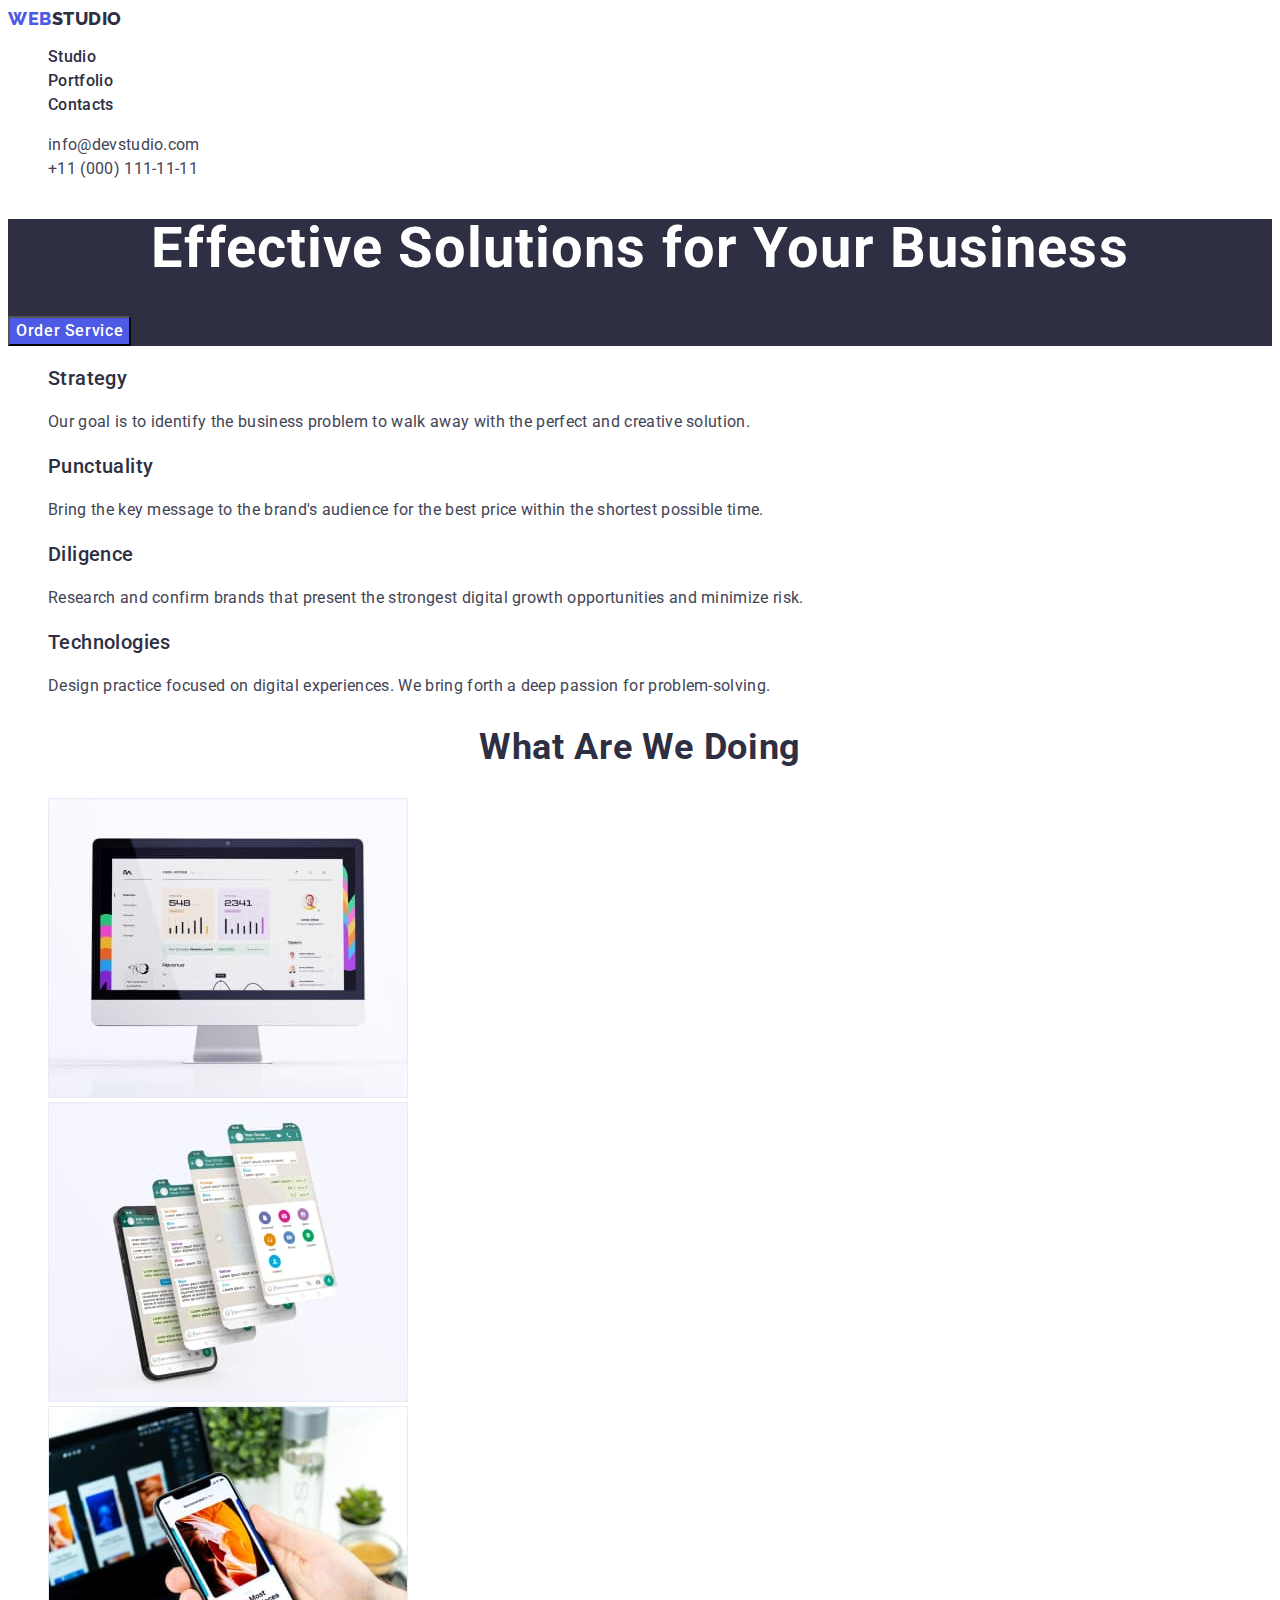
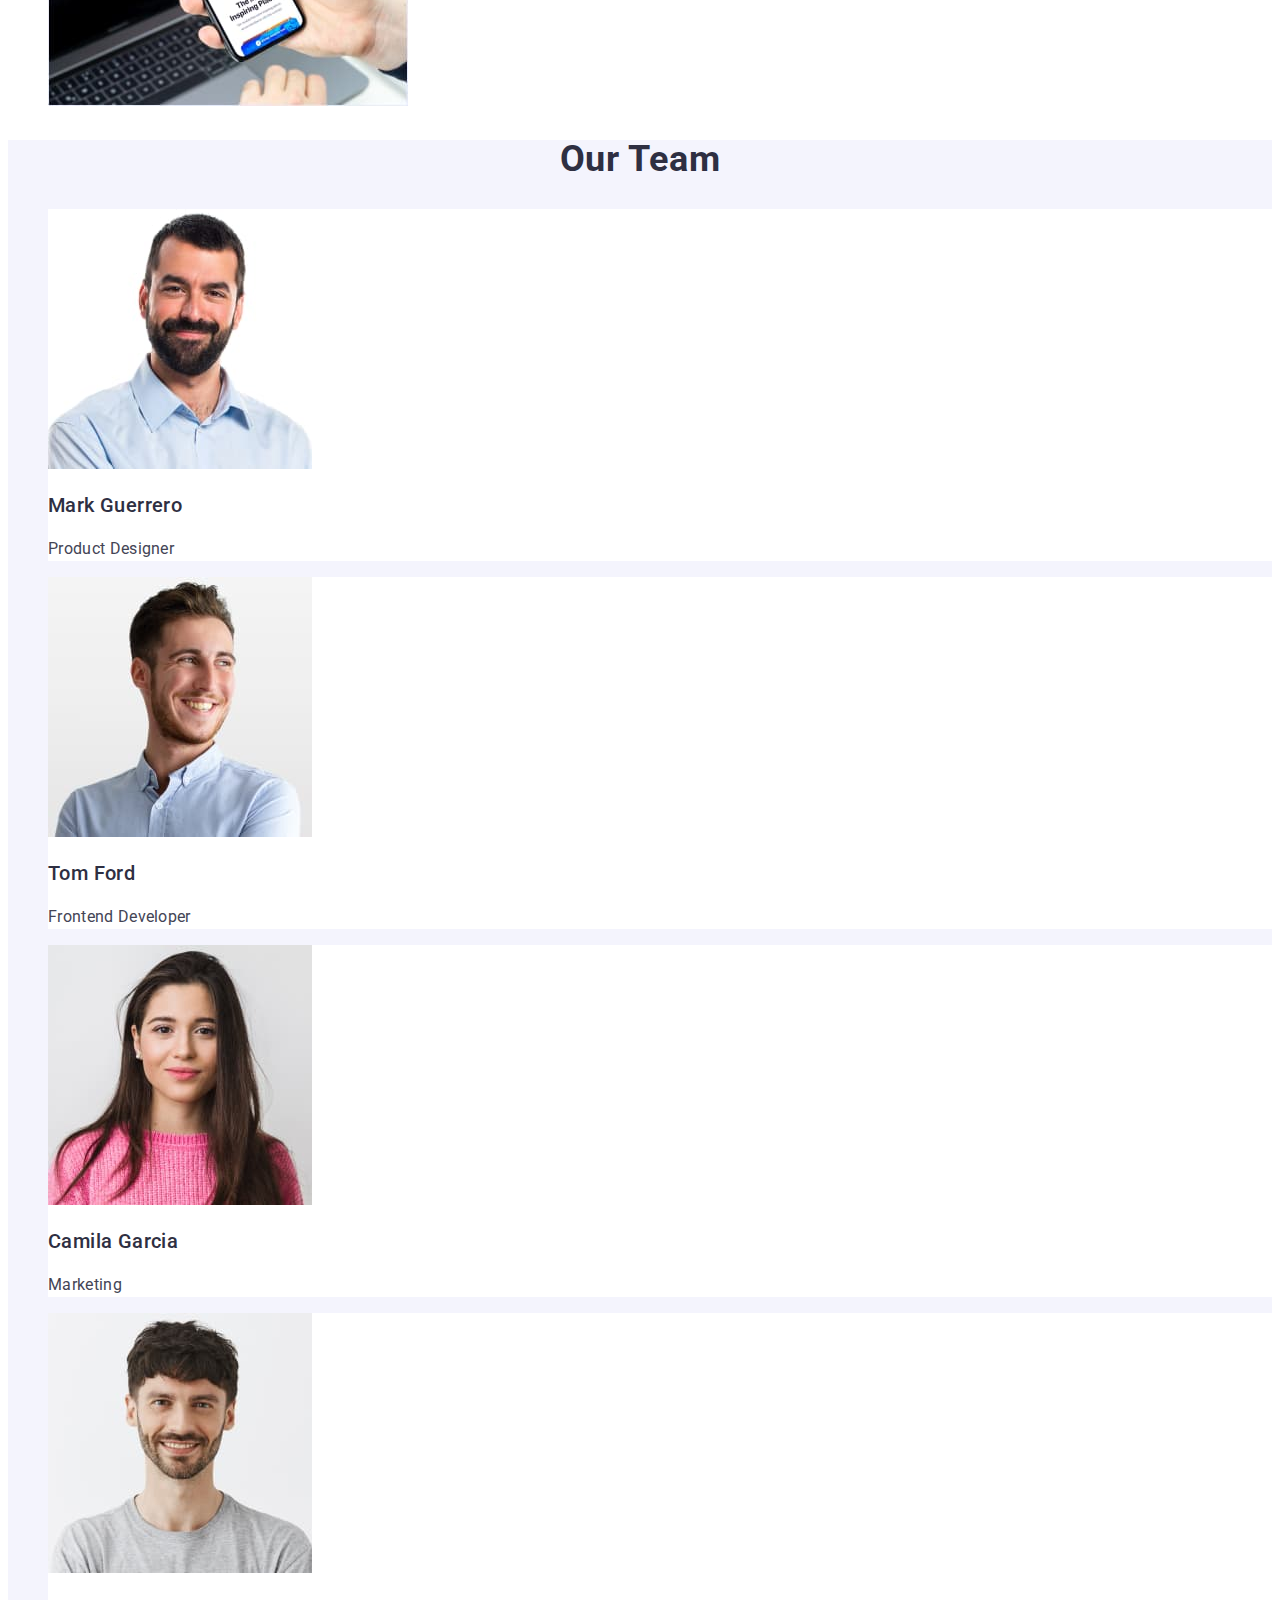
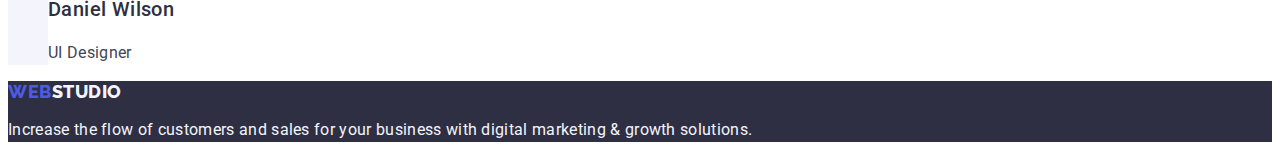
<file: index.html>
<!DOCTYPE html>
<html lang="en">
    <head>
        <meta charset="UTF-8">
        <meta http-equiv="X-UA-Compatible" content="IE=edge">
        <meta name="viewport" content="width=device-width, initial-scale=1.0">
        <link rel="preconnect" href="https://fonts.googleapis.com">
        <link rel="preconnect" href="https://fonts.gstatic.com" crossorigin>
        <link href="https://fonts.googleapis.com/css2?family=Raleway:wght@800&family=Roboto:wght@400;500;700;900&display=swap" rel="stylesheet">
        <title>WebStudio</title>
        <link rel="stylesheet" href="./css/style.css">
    </head>
    <body>
        <header class="header"> 
            <nav class="header-navigation list">
                <a href="./index.html" class="header-logo link">Web<span class="header-logo-web">Studio</span></a>
                <ul class="header-menu list">
                    <li class="header-menu-item list"><a class="header-menu-link link" href="./index.html">Studio</a></li>
                    <li class="header-menu-item list"><a class="header-menu-link link" href="./portfolio.html">Portfolio</a></li>
                    <li class="header-menu-item list"><a class="header-menu-link link" href="">Contacts</a></li>
                </ul>
            </nav>

            <address class="header-contacts">
                <ul class="header-contacts-item list">
                    <li><a class="header-contacts-link link" href="mailto:info@devstudio.com">info@devstudio.com</a></li>
                    <li><a class="header-contacts-link link" href="tel:+110001111111">+11 (000) 111-11-11</a></li>
                </ul>
            </address>
        </header>

        <main>
            <section class="hero">
                <h1 class="hero-title">Effective Solutions for Your Business</h1>
                <button type="button" class="hero-btn">Order Service</button>
            </section>
            <section class="business">
                <h2 hidden>info</h2>
                        <ul class="business-info list">
                            <li>
                                <h3 class="business-info-strategy">Strategy</h3>
                                <p class="business-info-idea">Our goal is to identify the business problem to walk away with the perfect and creative solution. </p>
                            </li>
                            <li>
                                <h3 class="business-info-strategy">Punctuality</h3>
                                <p class="business-info-idea">Bring the key message to the brand's audience for the best price within the shortest possible time.</p>
                            </li>
                            <li>
                                <h3 class="business-info-strategy">Diligence</h3>
                                <p class="business-info-idea">Research and confirm brands that present the strongest digital growth opportunities and minimize risk.</p>
                            </li>
                            <li>
                                <h3 class="business-info-strategy">Technologies</h3>
                                <p class="business-info-idea">Design practice focused on digital experiences. We bring forth a deep passion for problem-solving.</p>
                            </li>
                    </ul>
            </section>
            <section class="service">
                <h2 class="service-title">What are we doing</h2>
                <ul class="service-list list">
                    <li class="service-list-info">
                        <img src="./images/rectangle71.jpg" alt="monitor" width="360"></li>
                    <li class="service-list-info">
                        <img src="./images/rectangle72.jpg" alt="phone" width="360"></li>
                    <li class="service-list-info">
                        <img src="./images/rectangle73.jpg" alt="laptop" width="360"></li>
                </ul>
            </section>
            <section class="team">
                <h2 class="team-title">Our Team</h2>
                <ul class="team-list list">
                    <li class="team-list-member list">
                        <img src="./images/img1.jpg" alt="Mark photo" width="264">
                            <h3 class="team-list-name">Mark Guerrero</h3>
                            <p class="team-list-job">Product Designer</p>
                    </li>
                    <li class="team-list-member list">
                        <img src="./images/img2.jpg" alt="Tom photo" width="264">
                            <h3 class="team-list-name">Tom Ford</h3>
                            <p class="team-list-job">Frontend Developer</p>
                    </li>
                    <li class="team-list-member list">
                        <img src="./images/img3.jpg" alt="Camila photo" width="264">
                            <h3 class="team-list-name">Camila Garcia</h3>
                            <p class="team-list-job">Marketing</p>
                    </li>
                    <li class="team-list-member list">
                        <img src="./images/img4.jpg" alt="Daniel photo" width="264">
                            <h3 class="team-list-name">Daniel Wilson</h3>
                            <p class="team-list-job">UI Designer</p>
                    </li>
                </ul>
            </section>
        
        </main>

        <footer class="footer">
            <a href="./index.html" class="footer-logo link">Web<span class="footer-logo-web">Studio</span></a>
            <p class="footer-text">Increase the flow of customers and sales for your business with digital marketing & growth solutions.</p>
        </footer>
    </body>
</html>
</file>
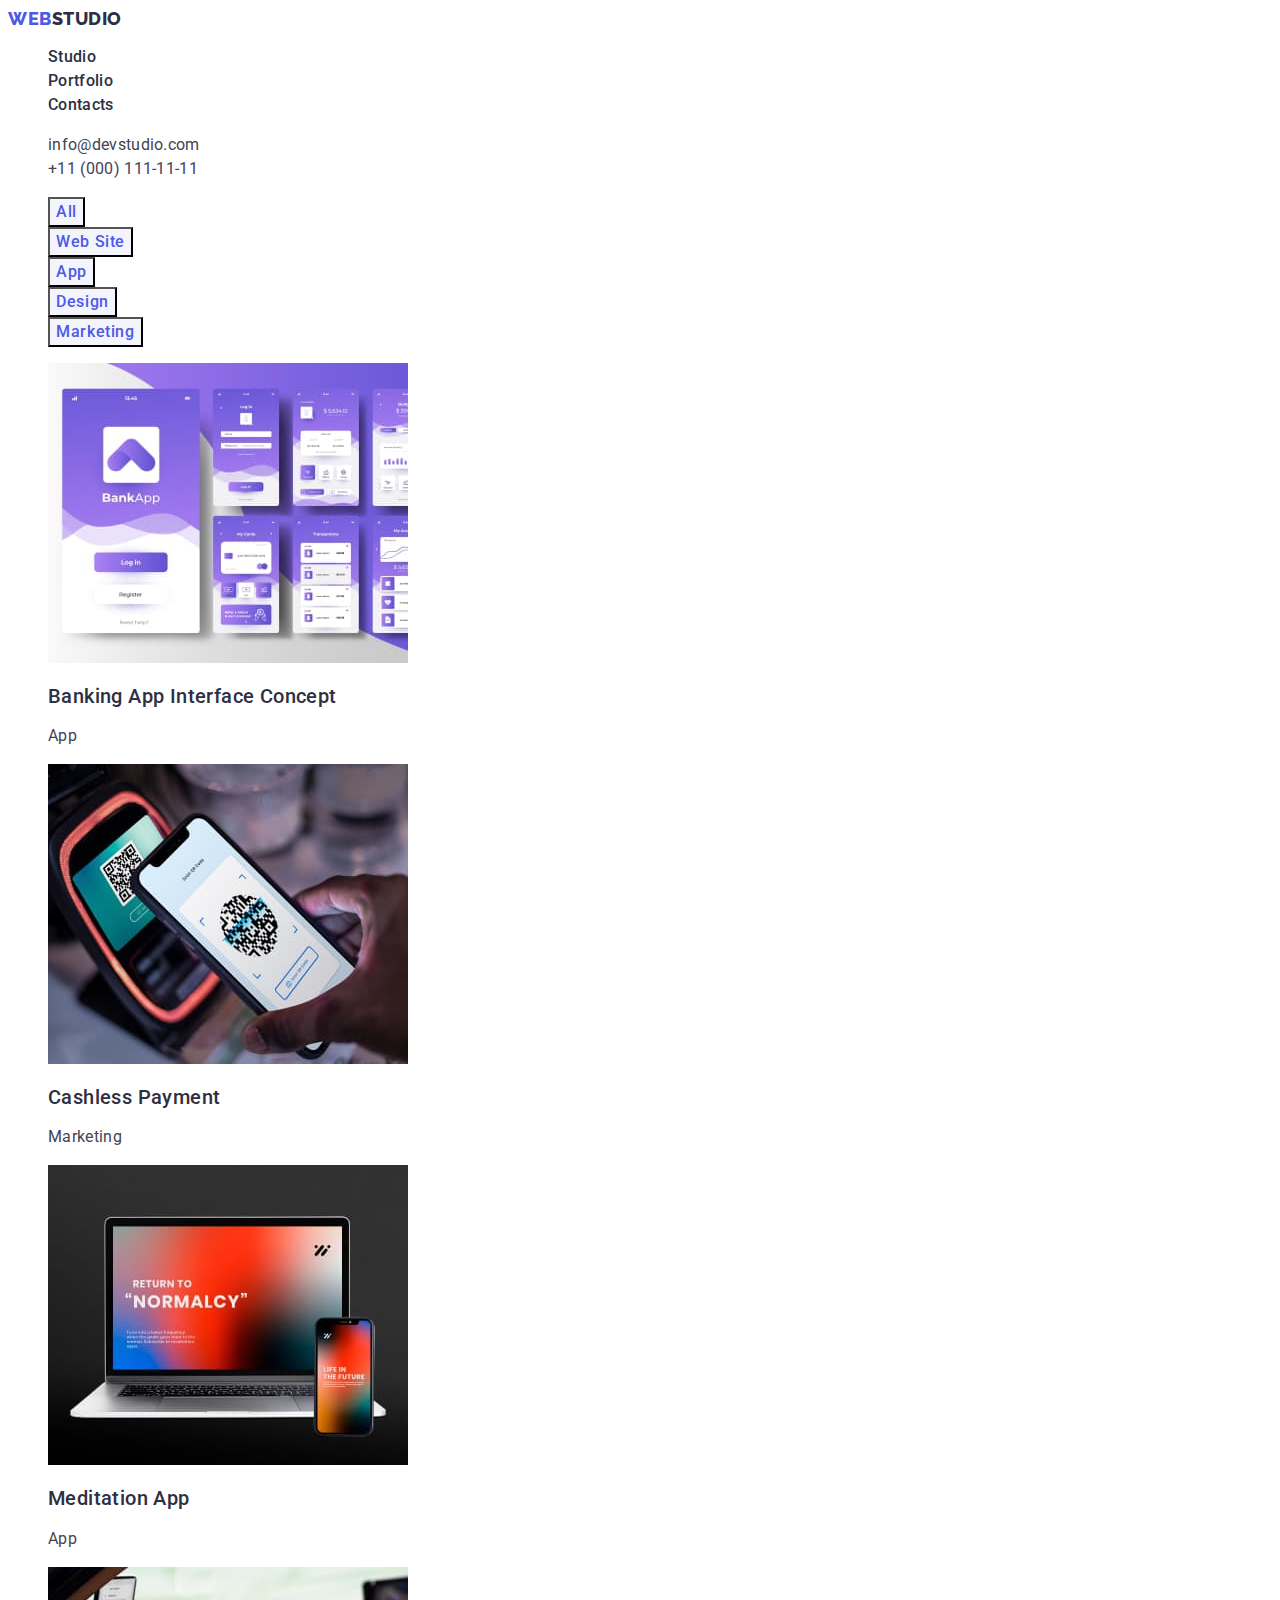
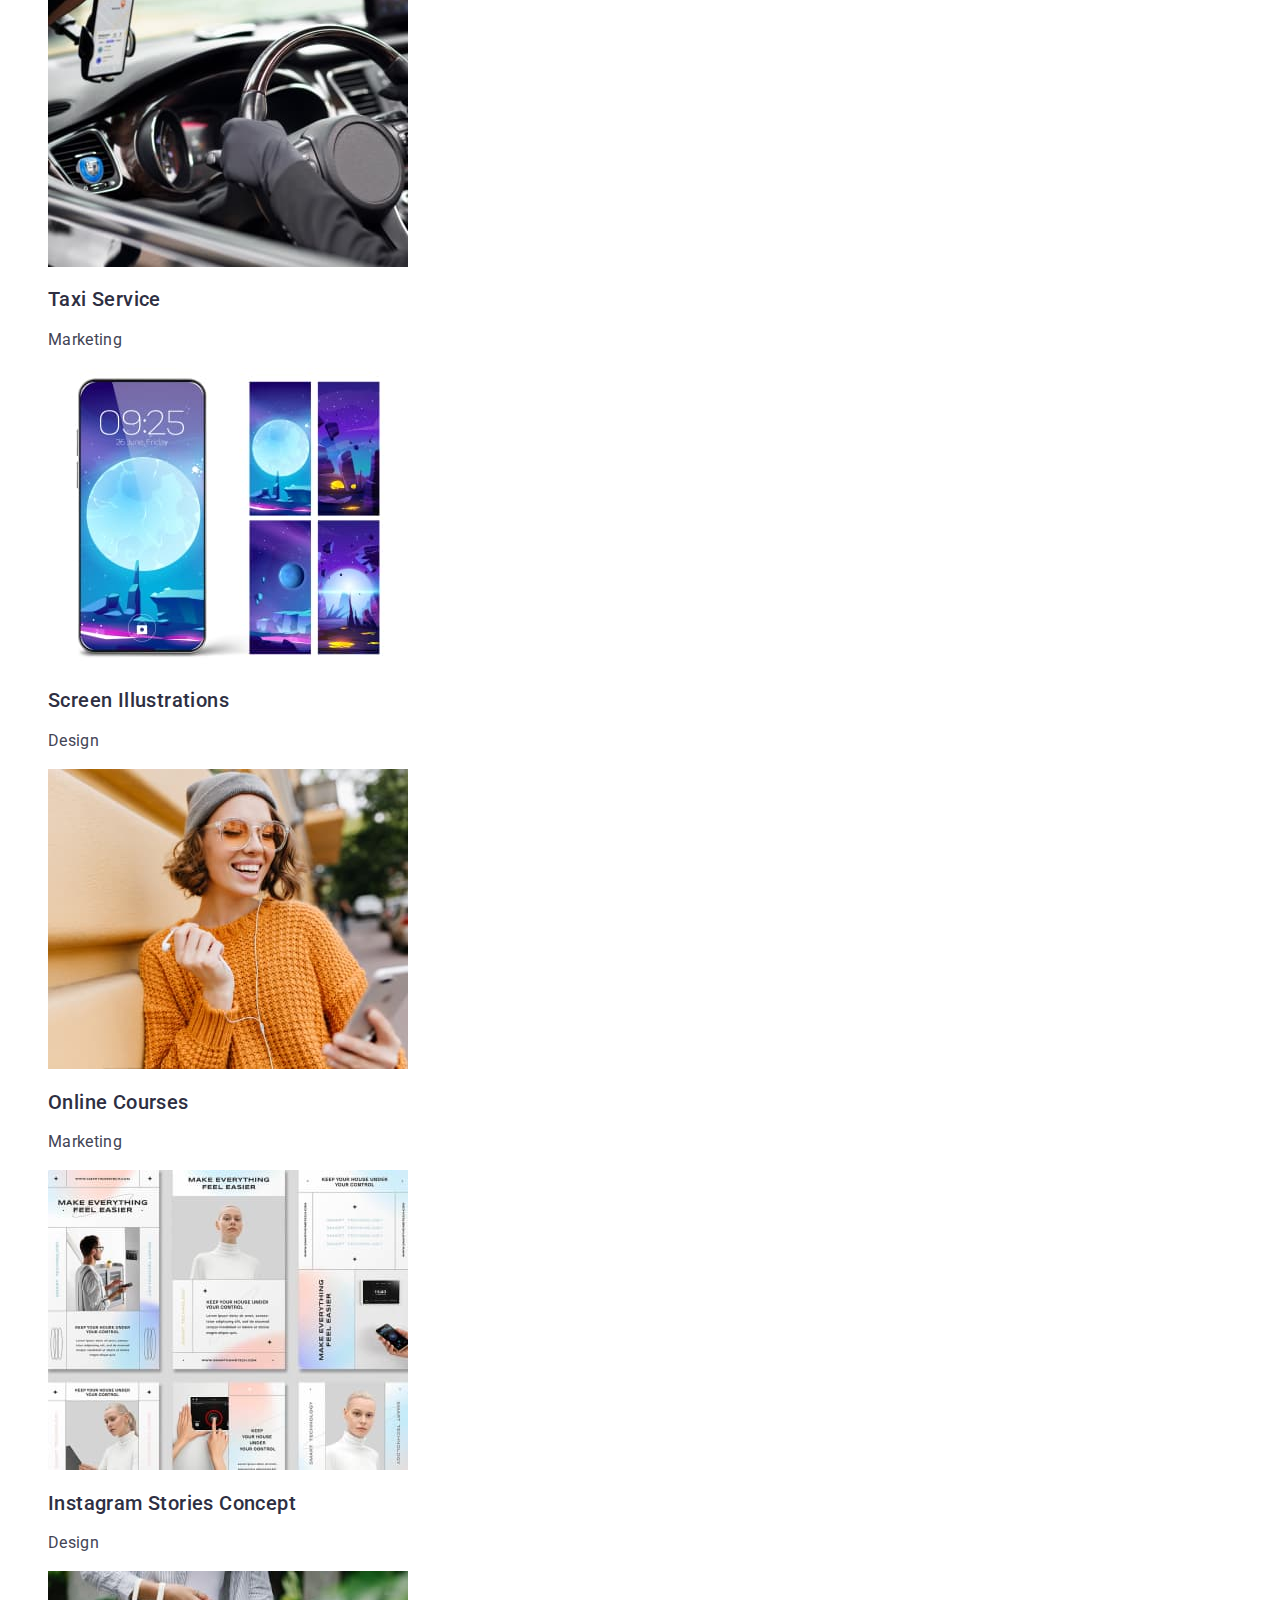
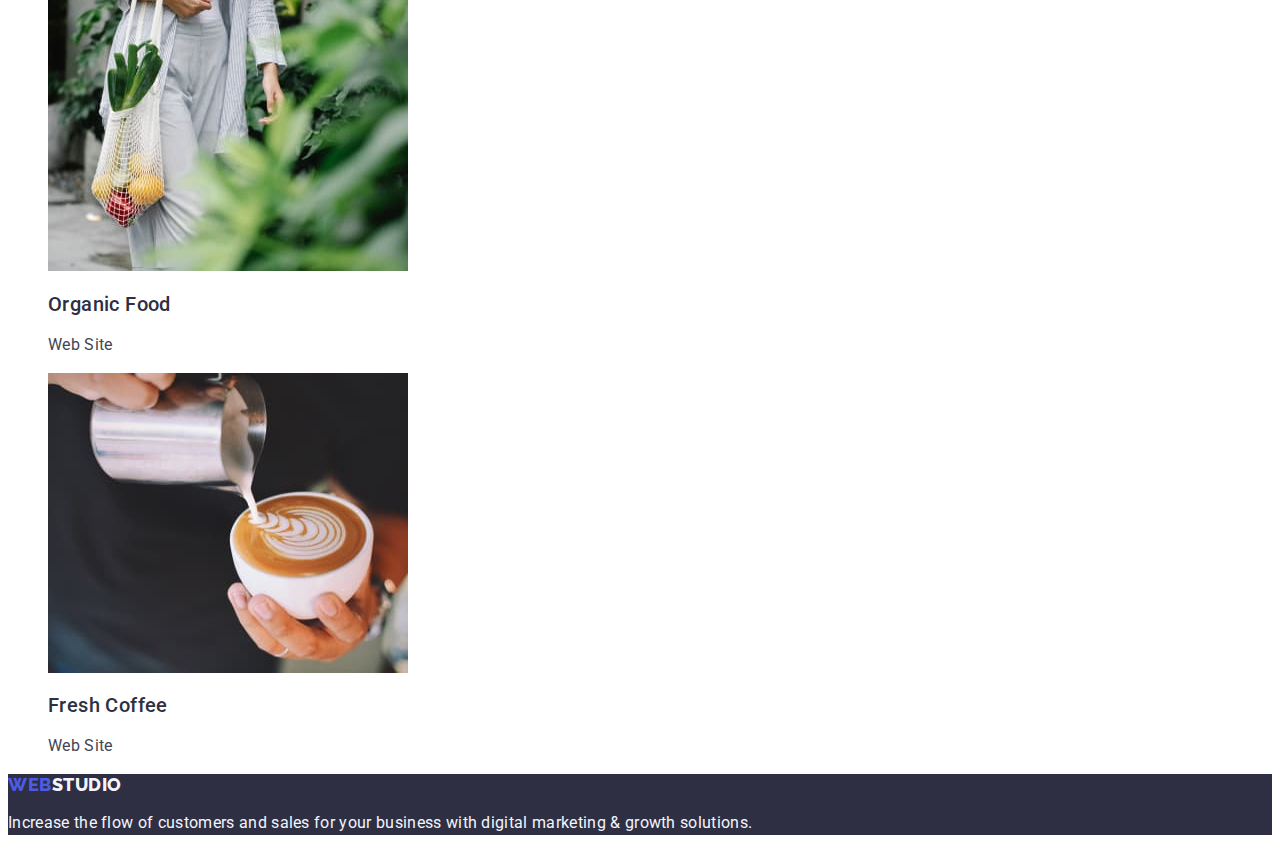
<file: portfolio.html>
<!DOCTYPE html>
<html lang="en">
    <head>
        <meta charset="UTF-8">
        <meta http-equiv="X-UA-Compatible" content="IE=edge">
        <meta name="viewport" content="width=device-width, initial-scale=1.0">
        <link rel="preconnect" href="https://fonts.googleapis.com">
        <link rel="preconnect" href="https://fonts.gstatic.com" crossorigin>
        <link href="https://fonts.googleapis.com/css2?family=Raleway:wght@800&family=Roboto:wght@400;500;700;900&display=swap" rel="stylesheet">
        <title>WebStudio</title>
        <link rel="stylesheet" href="./css/style.css">
    </head>
    <body>
        <header class="header"> 
            <nav class="header-navigation list">
                <a href="./index.html" class="header-logo link">Web<span class="header-logo-web">Studio</span></a>
                <ul class="header-menu list">
                    <li class="header-menu-item list"><a class="header-menu-link link" href="./index.html">Studio</a></li>
                    <li class="header-menu-item list"><a class="header-menu-link link" href="./portfolio.html">Portfolio</a></li>
                    <li class="header-menu-item list"><a class="header-menu-link link" href="">Contacts</a></li>
                </ul>
            </nav>

            <address class="header-contacts">
                <ul class="header-contacts-item list">
                    <li><a class="header-contacts-link link" href="mailto:info@devstudio.com">info@devstudio.com</a></li>
                    <li><a class="header-contacts-link link" href="tel:+110001111111">+11 (000) 111-11-11</a></li>
                </ul>
            </address>
        </header>

        <main>
            <section class="aplication">
                <h1 hidden>portfolio</h1>
                <ul class="aplication-click list">
                    <li><button type="button" class="aplication-btn-all">All</button></li>
                    <li><button type="button" class="aplication-btn-all">Web Site</button></li>
                    <li><button type="button" class="aplication-btn-all">App</button></li>
                    <li><button type="button" class="aplication-btn-all">Design</button></li>
                    <li><button type="button" class="aplication-btn-all">Marketing</button></li>
                </ul>

                <ul class="aplication-info list">
                    <li>
                        <a href="" class="aplication-img link">
                            <img src="./images/imgin.jpg" alt="app interface" width="360">
                                <h2 class="aplication-text">Banking App Interface Concept</h2>
                                <p class="aplication-post">App</p>
                        </a>
                    </li>
                    <li>
                        <a href="" class="aplication-img link">
                            <img src="./images/imgin2.jpg" alt="cashless payment" width="360">
                                <h2 class="aplication-text">Cashless Payment</h2>
                                <p class="aplication-post">Marketing</p>
                        </a>
                    </li>
                    <li>
                        <a href="" class="aplication-img link">
                            <img src="./images/imgin3.jpg" alt="smartfon laptop" width="360">
                                <h2 class="aplication-text">Meditation App</h2>
                                <p class="aplication-post">App</p>
                        </a>
                    </li>
                    <li>
                        <a href="" class="aplication-img link">
                            <img src="./images/imgin4.jpg" alt="car dashboard" width="360">
                                <h2 class="aplication-text">Taxi Service</h2>
                                <p class="aplication-post">Marketing</p>
                        </a>
                    </li>
                    <li>
                        <a href="" class="aplication-img link">
                            <img src="./images/imgin5.jpg" alt="screenshot app" width="360">
                                <h2 class="aplication-text">Screen Illustrations</h2>
                                <p class="aplication-post">Design</p>
                        </a>
                    </li>
                    <li>
                        <a href="" class="aplication-img link">
                            <img src="./images/imgin6.jpg" alt="happy girl" width="360">
                                <h2 class="aplication-text">Online Courses</h2>
                                <p class="aplication-post">Marketing</p>
                        </a>
                    </li>
                    <li>
                        <a href="" class="aplication-img link">
                            <img src="./images/imgin7.jpg" alt="instagram stories" width="360">
                                <h2 class="aplication-text">Instagram Stories Concept</h2>
                                <p class="aplication-post">Design</p>
                        </a>
                    </li>
                    <li>
                        <a href="" class="aplication-img link">
                            <img src="./images/imgin8.jpg" alt="grocey package" width="360">
                                <h2 class="aplication-text">Organic Food</h2>
                                <p class="aplication-post">Web Site</p>
                        </a>
                    </li>
                    <li>
                        <a href="" class="aplication-img link">
                            <img src="./images/imgin9.jpg" alt="cup coffee" width="360">
                                <h2 class="aplication-text">Fresh Coffee</h2>
                                <p class="aplication-post">Web Site</p>
                        </a>
                    </li>
                </ul>
            </section>

        </main>

        <footer class="footer">
            <a href="./index.html" class="footer-logo link">Web<span class="footer-logo-web">Studio</span></a>
            <p class="footer-text">Increase the flow of customers and sales for your business with digital marketing & growth solutions.</p>
        </footer>
    </body>
</html>
</file>
<file: css/style.css>
:root{
    --logo-style: "Raleway", sans-serif;
    --Primary-Brand-color: #4D5AE5;
    --state-color: #404BBF;
    --Dark-color: #2E2F42;
    --Success-color: #31D0AA;
    --Txt-color: #434455;
    --Subtle-Txt-color: #8E8F99;
    --Accent-color: #E7E9FC;
    --Light-color: #F4F4FD;
    --Modal-overlay-color: #2E2F42;
    --Hero-background-color: #2E2F42;
    --White-background-color: #FFFFFF;
    --Modal-background-color: #FCFCFC;

}

body{
font-family: 'Roboto', sans-serif;
color: var(--Txt-color);
background-color: var(--White-background-color);
}

.link{
text-decoration: none;
}

.list {
list-style: none;
}


/** ---------HEADER-------- */


.header-logo {
    font-family: var(--logo-style);
    font-weight: 800;
    font-size: 18px;
    line-height: 1.17;
    letter-spacing: 0.03em;
    color: var(--Primary-Brand-color);
    text-transform: uppercase
}

.header-logo-web {
    color: var(--Dark-color);
}

.header-contacts {
    font-style: normal
}

.header-menu {
font-weight: 500;
font-size: 16px;
line-height: 1.5;
letter-spacing: 0.02em;
color: var(--Dark-color);
}

.header-menu-link {
color: var(--Dark-color);
}

.header-menu-link:is(:hover, :focus) {
color: var(--state-color);
}

.header-contacts-item {
    font-size: 16px;
    line-height: 1.5;
    letter-spacing: 0.02em;
    color: var(--Txt-color);
}

.header-contacts-link {
    color: var(--Txt-color);
    }

.header-contacts-link:is(:hover, :focus) {
    color: var(--state-color);
}


/** ---------------HERO------------ */


.hero {
background-color: var(--Dark-color);
}

.hero-title {
font-family: 'Roboto';
font-size: 56px;
line-height: 1.07;
letter-spacing: 0.02em;
color: var(--White-background-color);
background: var(--Dark-color);
text-align: center
}

.hero-btn {
    font-family: inherit; 
    font-weight: 500;
    font-size: 16px;
    line-height: 1.5;
    letter-spacing: 0.04em;
    color: var(--White-background-color);
    cursor: pointer;
    background-color: var(--Primary-Brand-color);
}

.hero-btn:is(:hover, :focus) {
    background-color: var(--state-color);
}


/** ----------------BUSINESS------------- */


.business-info-strategy {
    font-weight: 500;
    font-size: 20px;
    line-height: 1.2;
    letter-spacing: 0.02em;
    color: var(--Dark-color);
}

.business-info-idea{
font-size: 16px;
line-height: 1.5;
letter-spacing: 0.02em;
color: var(--Txt-color);
}


/** --------------SERVICE------------- */


.service-title {
    font-size: 36px;
    line-height: 1.11;
    letter-spacing: 0.02em;
    color: var(--Dark-color);
    text-align: center
}

.service-title {
text-transform: capitalize
}


/** ---------------------TEAM------------------- */


.team{
background-color: var(--Light-color);
}

.team-title {
    font-size: 36px;
    line-height: 1.11;
    letter-spacing: 0.02em;
    color: var(--Dark-color);
    text-align: center
}

.team-title {
text-transform: capitalize
}

.team-list-member {
background-color: var(--White-background-color);
}

.team-list-name {
    font-weight: 500;
    font-size: 20px;
    line-height: 1.2;
    letter-spacing: 0.02em;
    color: var(--Dark-color);
}

.team-list-job {
    font-size: 16px;
    line-height: 1.5;
    letter-spacing: 0.02em;
    color: var(--Txt-color);
}


/** ---------------------FOOTER--------------- */


.footer{
background-color: var(--Dark-color);
}

.footer-logo {
    font-family: var(--logo-style);
    font-weight: 800;
    font-size: 18px;
    line-height: 1.17;
    letter-spacing: 0.03em;
    color: var(--Primary-Brand-color);
    text-transform: uppercase
}

.footer-logo-web {
    color: var(--Light-color);
}

.footer-text {
font-size: 16px;
line-height: 1.5; 
letter-spacing: 0.02em;
color: var(--Light-color);
}


/** ---------------------------PORTFOLIO--------------------*/


.aplication-btn-all {
    font-family: 'Roboto', sans-serif;
    font-weight: 500;
    font-size: 16px;
    line-height: 1.5;
    letter-spacing: 0.04em;
    color:  var(--Primary-Brand-color);
    cursor: pointer;
    background-color: var(--Light-color);
}

.aplication-btn-all:is(:hover, :focus) {
color: var(--White-background-color);
background-color: var(--state-color);
}

.aplication-text {
    font-weight: 500;
    font-size: 20px;
    line-height: 1.2;
    letter-spacing: 0.02em;
    color: var(--Dark-color);
}
.aplication-post {
    font-size: 16px;
    line-height: 1.5;
    letter-spacing: 0.02em;
    color: var(--Txt-color);
}
</file>
